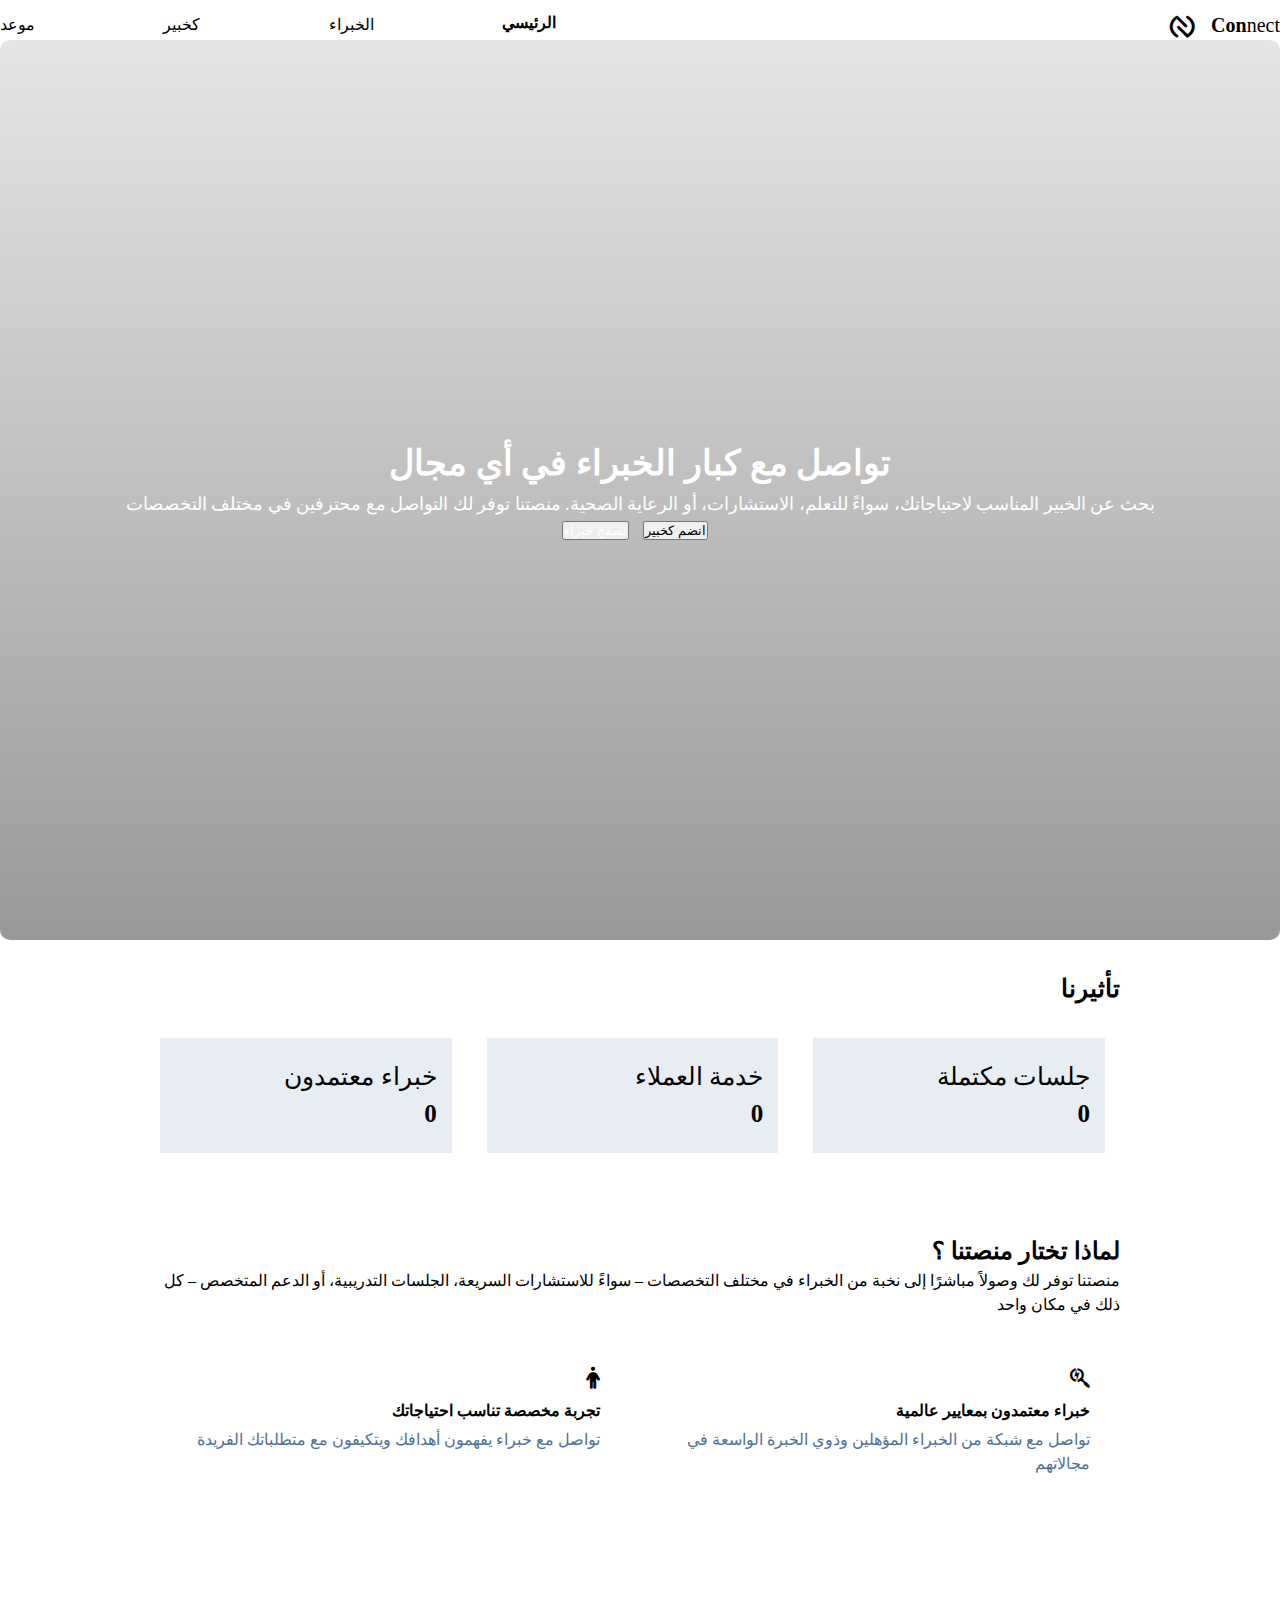
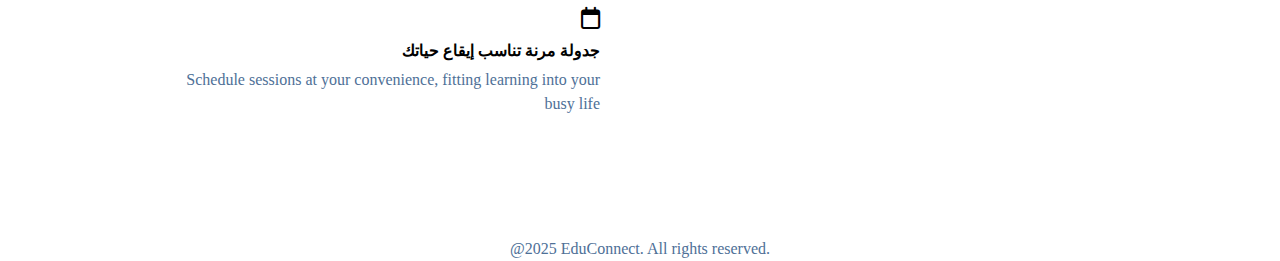
<file: index.html>
<!DOCTYPE html>
<html lang="en">
<head>
    <meta charset="UTF-8">
    <meta name="viewport" content="width=device-width, initial-scale=1.0">
    <link rel="stylesheet" href="https://cdnjs.cloudflare.com/ajax/libs/font-awesome/6.7.2/css/all.min.css"/>
    <link href="https://cdn.jsdelivr.net/npm/bootstrap@5.3.7/dist/css/bootstrap.min.css" rel="stylesheet" integrity="sha384-LN+7fdVzj6u52u30Kp6M/trliBMCMKTyK833zpbD+pXdCLuTusPj697FH4R/5mcr" crossorigin="anonymous">
    <link rel="stylesheet" href="main.css">
    <title>Home</title>
</head>
<body>
    <nav class="shadow-sm  bg-white rounded">
        <div class="container">
            <div class="logo">
                <i class="fa-brands fa-nfc-symbol"></i>
                <p><span>Con</span>nect</p>
            </div>
            <i class="fa-solid fa-bars bar"></i>
            <ul>
                <li class="active"><a href="home.html">الرئيسي</a></li>
                <li><a href="find.html">الخبراء</a></li>
                <li><a href="TecherRegister.html"> كخبير</a></li>
                <li><a href="BookSeisson.html"> موعد</a></li>
            </ul>
        </div>
    </nav>
    <div class="pic">
        <div class="contai">
            <div class="text">
                <h2>تواصل مع كبار الخبراء في أي مجال</h2>
                <p>بحث عن الخبير المناسب لاحتياجاتك، سواءً للتعلم، الاستشارات، أو الرعاية الصحية. منصتنا توفر لك التواصل مع محترفين في مختلف التخصصات</p>
                <div class="buttons">
                    <button type="button" class="btn btn-primary"><a href="find.html"> تصفح خبراء </a></button>
                    <button type="button" class="btn btn-light"><a href="TecherRegister.html">انضم كخبير</a></button>
                </div>
            </div>
        </div>
        </div>
    <div class=".container content">
        
        <div class="impact">
            <div class="container">
            <h2>تأثيرنا</h2>
            <div class="cards cc" data-cc="false">
                <div class="card">
                    <p class="title">خبراء معتمدون</p>
                    <p class="num" data-counter="1500">0</p>
                </div>
                <div class="card">
                    <p class="title">خدمة العملاء</p>
                    <p class="num" data-counter="10000">0</p>
                </div>
                <div class="card">
                    <p class="title"> جلسات مكتملة</p>
                    <p class="num" data-counter="50000">0</p>
                </div>
            </div>
            </div>
        </div>
        <div class="why">
            <div class="container">
                <div class="text">
                    <h2>لماذا تختار منصتنا ؟</h2>
                    <p>منصتنا توفر لك وصولاً مباشرًا إلى نخبة من الخبراء في مختلف التخصصات – سواءً للاستشارات السريعة، الجلسات التدريبية، أو الدعم المتخصص – كل ذلك في مكان واحد</p>
                </div>
                <div class="cards">
                    <div class="card">
                        <i class="fa-solid fa-person"></i>
                        <p>تجربة مخصصة تناسب احتياجاتك</p>
                        <span>تواصل مع خبراء يفهمون أهدافك ويتكيفون مع متطلباتك الفريدة</span>
                    </div>
                    <div class="card">
                        <i class="fa-brands fa-searchengin"></i>
                        <p>خبراء معتمدون بمعايير عالمية</p>
                        <span>تواصل مع شبكة من الخبراء المؤهلين وذوي الخبرة الواسعة في مجالاتهم</span>
                    </div>
                    <div class="card">
                        <i class="fa-regular fa-calendar"></i>
                        <p>جدولة مرنة تناسب إيقاع حياتك</p>
                        <span>Schedule sessions at your convenience, fitting learning into your busy life</span>
                    </div>
                </div>
            </div>
        </div>
    </div>
    </div>
    <div class="footer">
        <p>@2025 EduConnect. All rights reserved.</p>
    </div>
    <script src="js/main.js"></script>
    <script src="js/home.js"></script>
</body>
</html>
</file>
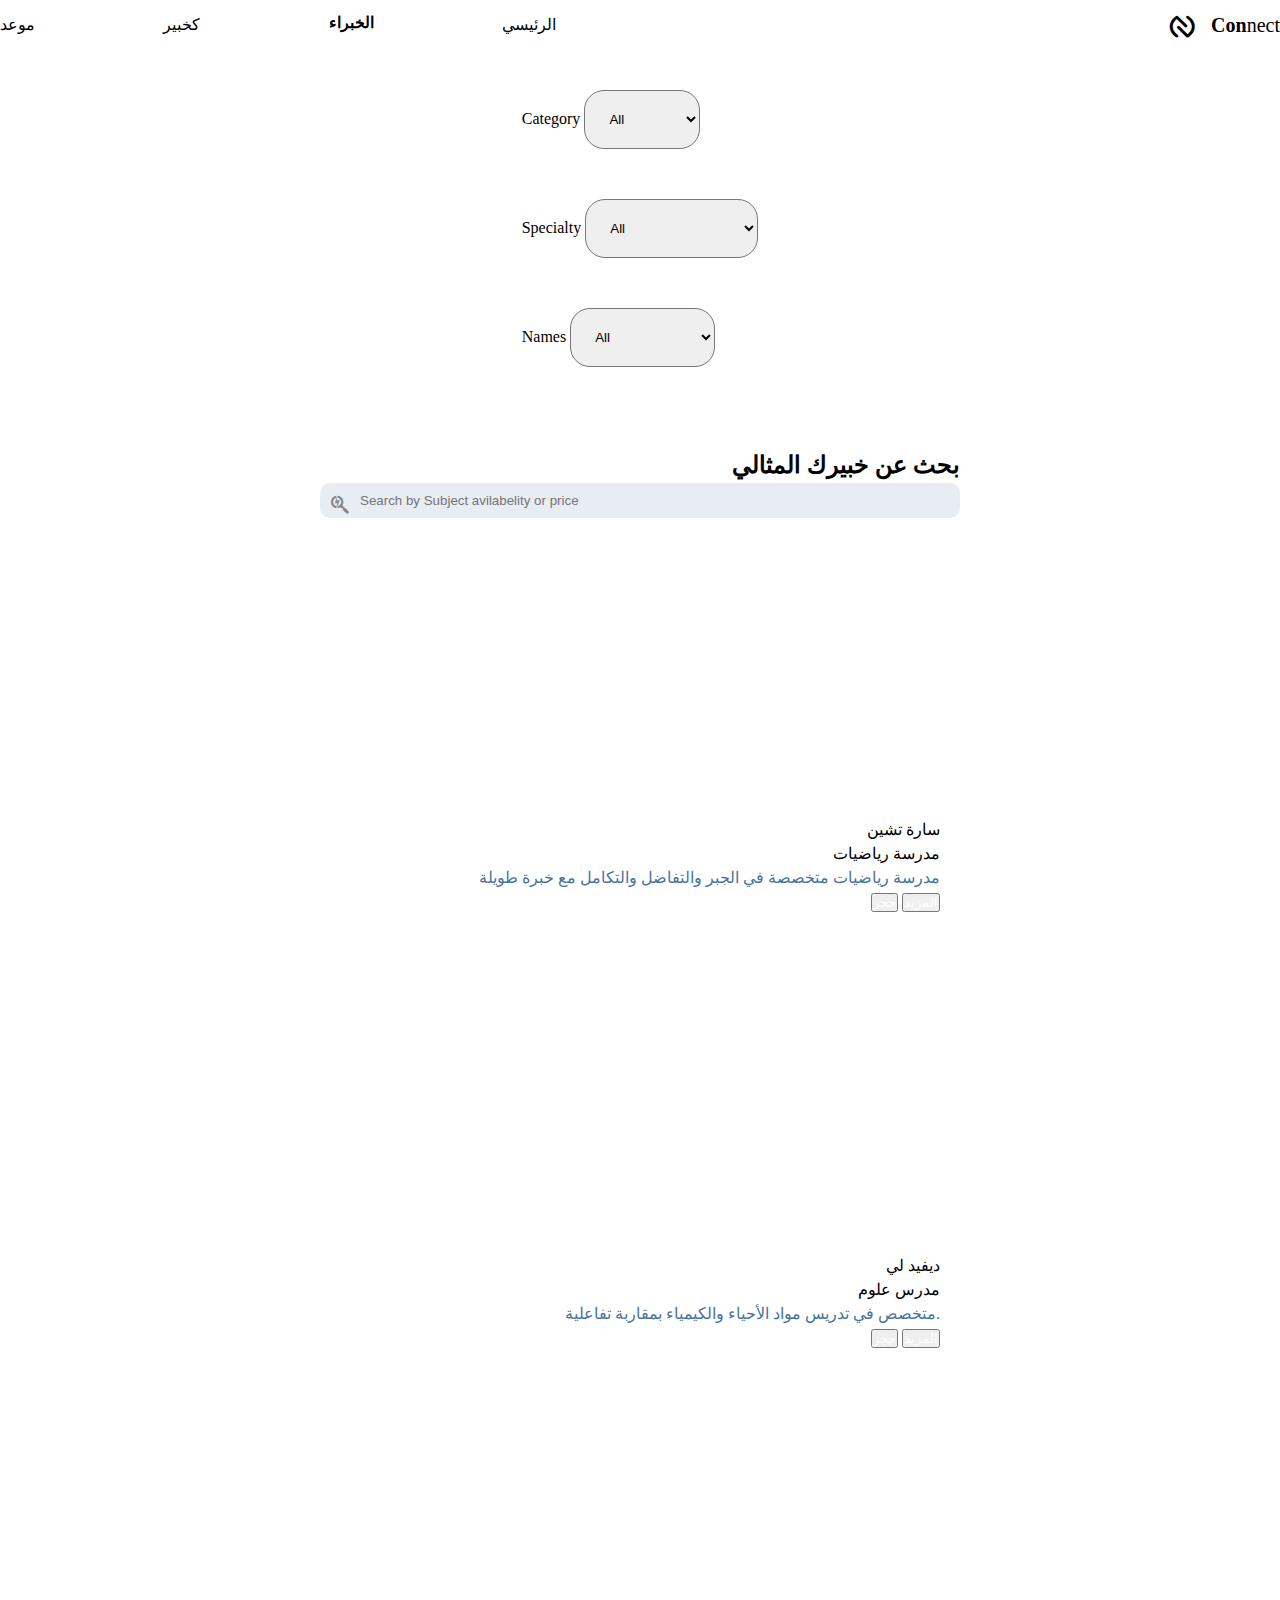
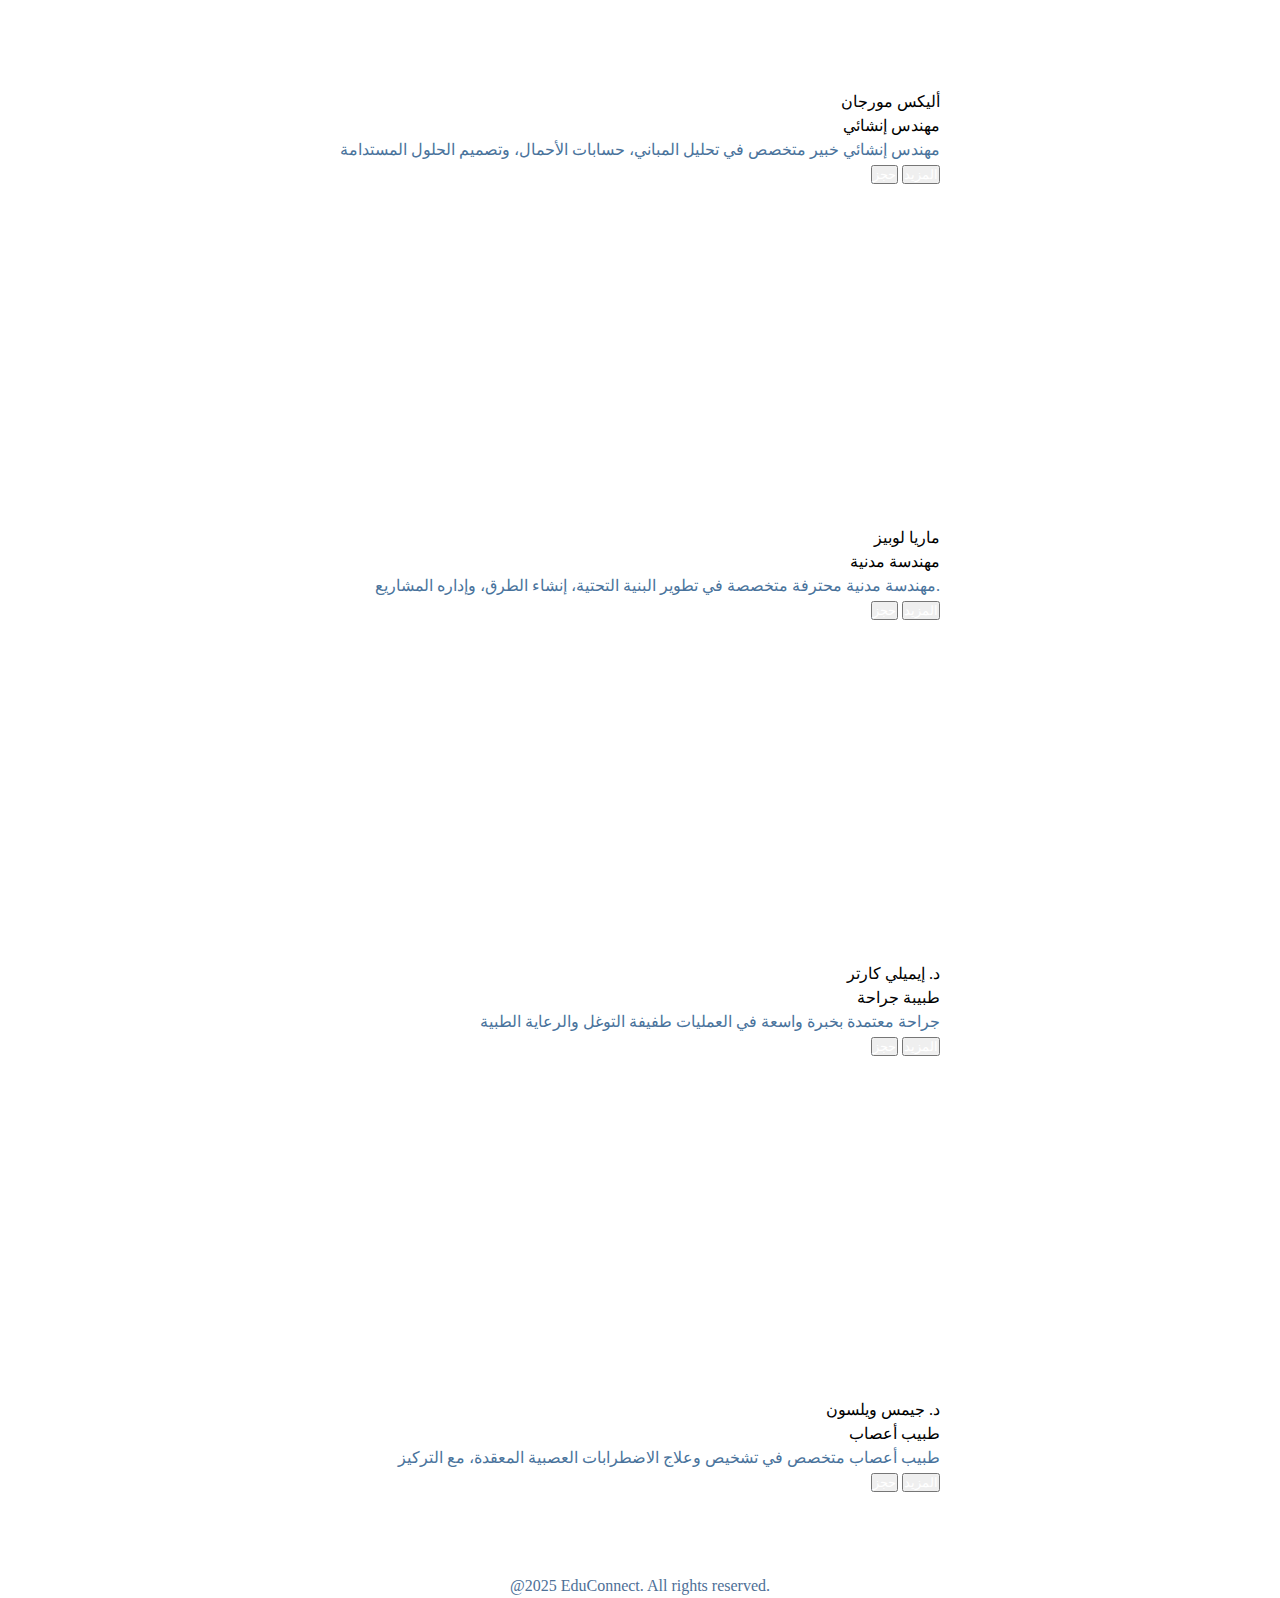
<file: find.html>
<!DOCTYPE html>
<html lang="en">
<head>
    <meta charset="UTF-8">
    <meta name="viewport" content="width=device-width, initial-scale=1.0">
    <link rel="stylesheet" href="https://cdnjs.cloudflare.com/ajax/libs/font-awesome/6.7.2/css/all.min.css"/>
    <link href="https://cdn.jsdelivr.net/npm/bootstrap@5.3.7/dist/css/bootstrap.min.css" rel="stylesheet" integrity="sha384-LN+7fdVzj6u52u30Kp6M/trliBMCMKTyK833zpbD+pXdCLuTusPj697FH4R/5mcr" crossorigin="anonymous">
    <link rel="stylesheet" href="main.css">
    <title>Techers</title>
</head>
<body>
    <nav class="shadow-sm  mb-5 bg-white rounded">
        <div class="container">
            <div class="logo">
                <i class="fa-brands fa-nfc-symbol"></i>
                <p><span>Con</span>nect</p>
            </div>
            <i class="fa-solid fa-bars bar"></i>
            <ul>
                <li ><a href="home.html">الرئيسي</a></li>
                <li class="active"><a href="find.html">الخبراء</a></li>
                <li ><a href="TecherRegister.html"> كخبير</a></li>
                <li><a href="BookSeisson.html">موعد</a></li>
            </ul>
        </div>
    </nav>
    <div class=" page pt-5">
        <div class="filter container row">
            <h2></h2>
                <div class="col-12">
                    <label for="Category" class="form-label">Category</label>
                    <select id="Category" class="form-select" >
                    <option >All</option>
                    <option data-Category="Techers">Techers</option>
                    <option  data-Category="Engineer">Engineer</option>
                    <option data-Category="doctor">doctor</option>
                    </select>
                </div>
                <div class="col-6">
                    <label for="Specialty" class="form-label">Specialty</label>
                    <select id="Specialty" class="form-select"  >
                    <option >All</option>
                    <option data-Category="Techers" data-Specialty="math Teacher">math Teacher</option>
                    <option data-Category="Techers" data-Specialty="Science Techer">Science Techer</option>
                    <option  data-Category="Engineer" data-Specialty="structural engineer">structural engineer</option>
                    <option  data-Category="Engineer" data-Specialty="Civil engineer"> Civil engineer</option>
                    <option data-Category="doctor" data-Specialty="surgeon">surgeon</option>
                    <option data-Category="doctor" data-Specialty="Neurologist"> Neurologist</option>
                    </select>
                </div>
                <div class="col-6">
                        <label for="Names" class="form-label">Names</label>
                        <select id="Names" class="form-select">
                        <option >All</option>
                        <option data-Category="Techers" data-Specialty="math Teacher" data-pname="Sarah Chen">Sarah Chen</option>
                        <option data-Category="Techers" data-Specialty="Science Techer" data-pname="David Lee">David Lee</option>
                        <option data-Category="Engineer" data-Specialty="structural engineer" data-pname="Alex Morgan">Alex Morga</option>
                        <option data-Category="Engineer" data-Specialty="Civil engineer" data-pname="Maria Lopez">Maria Lopezr</option>
                        <option data-Category="doctor" data-Specialty="surgeon" data-pname="Emily Carter">Emily Carter</option>
                        <option data-Category="doctor" data-Specialty="Neurologist" data-pname="James Wilson">James Wilson</option>
                        </select>
                    </div>
            </div>
        <div class="container content find">
            <div class="context">
                <h2>بحث عن خبيرك المثالي</h2>
                <div class="search">
                    <i class="fa-brands fa-searchengin"></i>
                    <input type="text" placeholder="Search by Subject avilabelity or price">
                </div>
            </div>
            <div class="cards">
            <div class="card shadow-sm" data-Category="Techers" data-Specialty="math Teacher" data-pname="Sarah Chen" data-filter="">
                <div class="img">
                    
                </div>
                <div class="text">
                    <p class="name"> سارة تشين</p>
                    <p class="profison"> مدرسة رياضيات</p>
                    <p class="description"> مدرسة رياضيات متخصصة في الجبر والتفاضل والتكامل مع خبرة طويلة</p>
                    <button type="button" class="btn btn-primary"><a href="BookSeisson.html">حجز </a>  </button>
                    <button type="button" class="btn btn-primary moreinfo" data-name="Sarah Chen"><a href="#">المزيد </a>  </button>
                </div>
            </div>
            <div class="card shadow-sm" data-Category="Techers" data-Specialty="Science Techer" data-pname="David Lee" data-filter="">
                <div class="img">
                    
                </div>
                <div class="text">
                    <p class="name"> ديفيد لي </p>
                    <p class="profison"> مدرس علوم </p>
                    <p class="description"> متخصص في تدريس مواد الأحياء والكيمياء بمقاربة تفاعلية.</p>
                    <button type="button" class="btn btn-primary"> <a href="BookSeisson.html">حجز</a> </button>
                    <button type="button" class="btn btn-primary moreinfo" data-name="David Lee"><a href="#">المزيد</a>  </button>
                </div>
            </div>
            <div class="card shadow-sm" data-Category="Engineer" data-Specialty="structural engineer" data-pname="Alex Morga" data-filter="">
                <div class="img">
                    
                </div>
                <div class="text">
                    <p class="name"> أليكس مورجان </p>
                    <p class="profison"> مهندس إنشائي</p>
                    <p class="description"> مهندس إنشائي خبير متخصص في تحليل المباني، حسابات الأحمال، وتصميم الحلول المستدامة</p>
                    <button type="button" class="btn btn-primary"><a href="BookSeisson.html">حجز</a>  </button>
                    <button type="button" class="btn btn-primary moreinfo" data-name="Alex Morgan"><a href="#">المزيد</a>  </button>
                </div>
            </div>
            <div class="card shadow-sm" data-Category="Engineer" data-Specialty="Civil engineer" data-pname="Maria Lopezr" data-filter="">
                <div class="img">
                    
                </div>
                <div class="text">
                    <p class="name"> ماريا لوبيز</p>
                    <p class="profison"> مهندسة مدنية</p>
                    <p class="description">مهندسة مدنية محترفة متخصصة في تطوير البنية التحتية، إنشاء الطرق، وإداره المشاريع.</p>
                    <button type="button" class="btn btn-primary"><a href="BookSeisson.html">حجز</a>  </button>
                    <button type="button" class="btn btn-primary moreinfo" data-name="Maria Lopeze"><a href="#">المزيد</a>  </button>
                </div>
            </div>
            <div class="card shadow-sm" data-Category="doctor" data-Specialty="surgeon" data-pname="Emily Carter" data-filter="">
                <div class="img">
                    
                </div>
                <div class="text">
                    <p class="name"> د. إيميلي كارتر</p>
                    <p class="profison"> طبيبة جراحة</p>
                    <p class="description">جراحة معتمدة بخبرة واسعة في العمليات طفيفة التوغل والرعاية الطبية </p>
                    <button type="button" class="btn btn-primary"><a href="BookSeisson.html">حجز</a>  </button>
                    <button type="button" class="btn btn-primary moreinfo" data-name="Emily Carter"><a href="#">المزيد</a>  </button>
                </div>
            </div>
            <div class="card shadow-sm" data-Category="doctor" data-Specialty="Neurologist" data-pname="James Wilson" data-filter="">
                <div class="img">
                    
                </div>
                <div class="text">
                    <p class="name"> د. جيمس ويلسون</p>
                    <p class="profison"> طبيب أعصاب</p>
                    <p class="description">طبيب أعصاب متخصص في تشخيص وعلاج الاضطرابات العصبية المعقدة، مع التركيز</p>
                    <button type="button" class="btn btn-primary"><a href="BookSeisson.html">حجز</a>  </button>
                    <button type="button" class="btn btn-primary moreinfo" data-name="James Wilson"><a href="#">المزيد</a>  </button>
                </div>
            </div>
        </div>
        </div>
        <div class="moreInfo m-one" data-iname="Sarah Chen">
            <div class="context">
                <i class="fa-solid fa-circle-xmark xmarker"></i>
                <div class="container">
                    <div class="header">
                        <div class="leftcon">
                            <div class="img">
                            </div>
                            <div class="text">
                                <h2>الدكتورة سارة تشين</h2>
                                <span>دكتوراه في الرياضيات | خبرة تدريس تزيد عن 10 سنوات <br> تدرّس: التفاضل والتكامل، الجبر، الهندسة | تقييم 4.9 نجوم (120 تقييمًا) </span>
                            </div>
                        </div>
                        <div class="rightcon">
                            <button type="button" class="btn btn-primary"><a href="BookSeisson.html">حجز</a>  </button>
                        </div>
                    </div>
                    <div class="navm">
                        <ul>
                            <li>معلومات</li>
                            <li>تقييم</li>
                        </ul>
                    </div>
                    <div class="about">
                        <h2>معلومات</h2>
                        <p>
الدكتورة سارة تشين هي مُعلمة رياضيات خبيرة حاصلة على درجة الدكتوراه من جامعة ستانفورد. تتخصص في تبسيط المفاهيم الرياضية المعقدة وجعلها جذابة لجميع المستويات. فلسفتها التعليمية تركز على التعلم المخصص وتعزيز الفهم العميق للموضوع.</p>
                    </div>
                    <div class="reviews">
                        <div class="leftr">
                            <h4>4.9</h4>
                            <ul>
                                <li><i class="fa-solid fa-star"></i></li>
                                <li><i class="fa-solid fa-star"></i></li>
                                <li><i class="fa-solid fa-star"></i></li>
                                <li><i class="fa-solid fa-star"></i></li>
                                <li><i class="fa-regular fa-star"></i></li>
                            </ul>
                            <span>120 تقييمًا  </span>
                        </div>
                        <div class="rightr">
                            <div></div>
                            <div></div>
                            <div></div>
                            <div></div>
                            <div></div>
                        </div>
                    </div>
                </div>
            </div>
        </div>
        <div class="moreInfo m-two" data-iname="David Lee">
            <div class="context">
                <i class="fa-solid fa-circle-xmark xmarker"></i>
                <div class="container">
                    <div class="header">
                        <div class="leftcon">
                            <div class="img">
                            </div>
                            <div class="text">
                                <h2>ديفيد لي</h2>
                                <span>أستاذ الكيمياء العضوية | 15+ سنة خبرة بحثية وتعليمية </span>
                            </div>
                        </div>
                        <div class="rightcon">
                            <button type="button" class="btn btn-primary"><a href="BookSeisson.html">حجز</a>  </button>
                        </div>
                    </div>
                    <div class="navm">
                        <ul>
                            <li>معلومات</li>
                            <li>تقييم</li>
                        </ul>
                    </div>
                    <div class="about">
                        <h2>معلومات</h2>
                        <p>الدكتورة سارة تشين هي مُعلمة رياضيات خبيرة حاصلة على درجة الدكتوراه من جامعة ستانفورد. تتخصص في تبسيط المفاهيم الرياضية المعقدة وجعلها جذابة لجميع المستويات. فلسفتها التعليمية تركز على التعلم المخصص وتعزيز الفهم العميق للموضوع.</p>
                    </div>
                    <div class="reviews">
                        <div class="leftr">
                            <h4>4.7</h4>
                            <ul>
                                <li><i class="fa-solid fa-star"></i></li>
                                <li><i class="fa-solid fa-star"></i></li>
                                <li><i class="fa-solid fa-star"></i></li>
                                <li><i class="fa-solid fa-star"></i></li>
                                <li><i class="fa-regular fa-star"></i></li>
                            </ul>
                            <span>100 تقييمات</span>
                        </div>
                        <div class="rightr">
                            <div></div>
                            <div></div>
                            <div></div>
                            <div></div>
                            <div></div>
                        </div>
                    </div>
                </div>
            </div>
        </div>
    </div>
    <div class="footer">
        <p>@2025 EduConnect. All rights reserved.</p>
    </div>
    <script src="js/main.js"></script>
    <script src="js/find.js"></script>
</body>
</html>
</file>
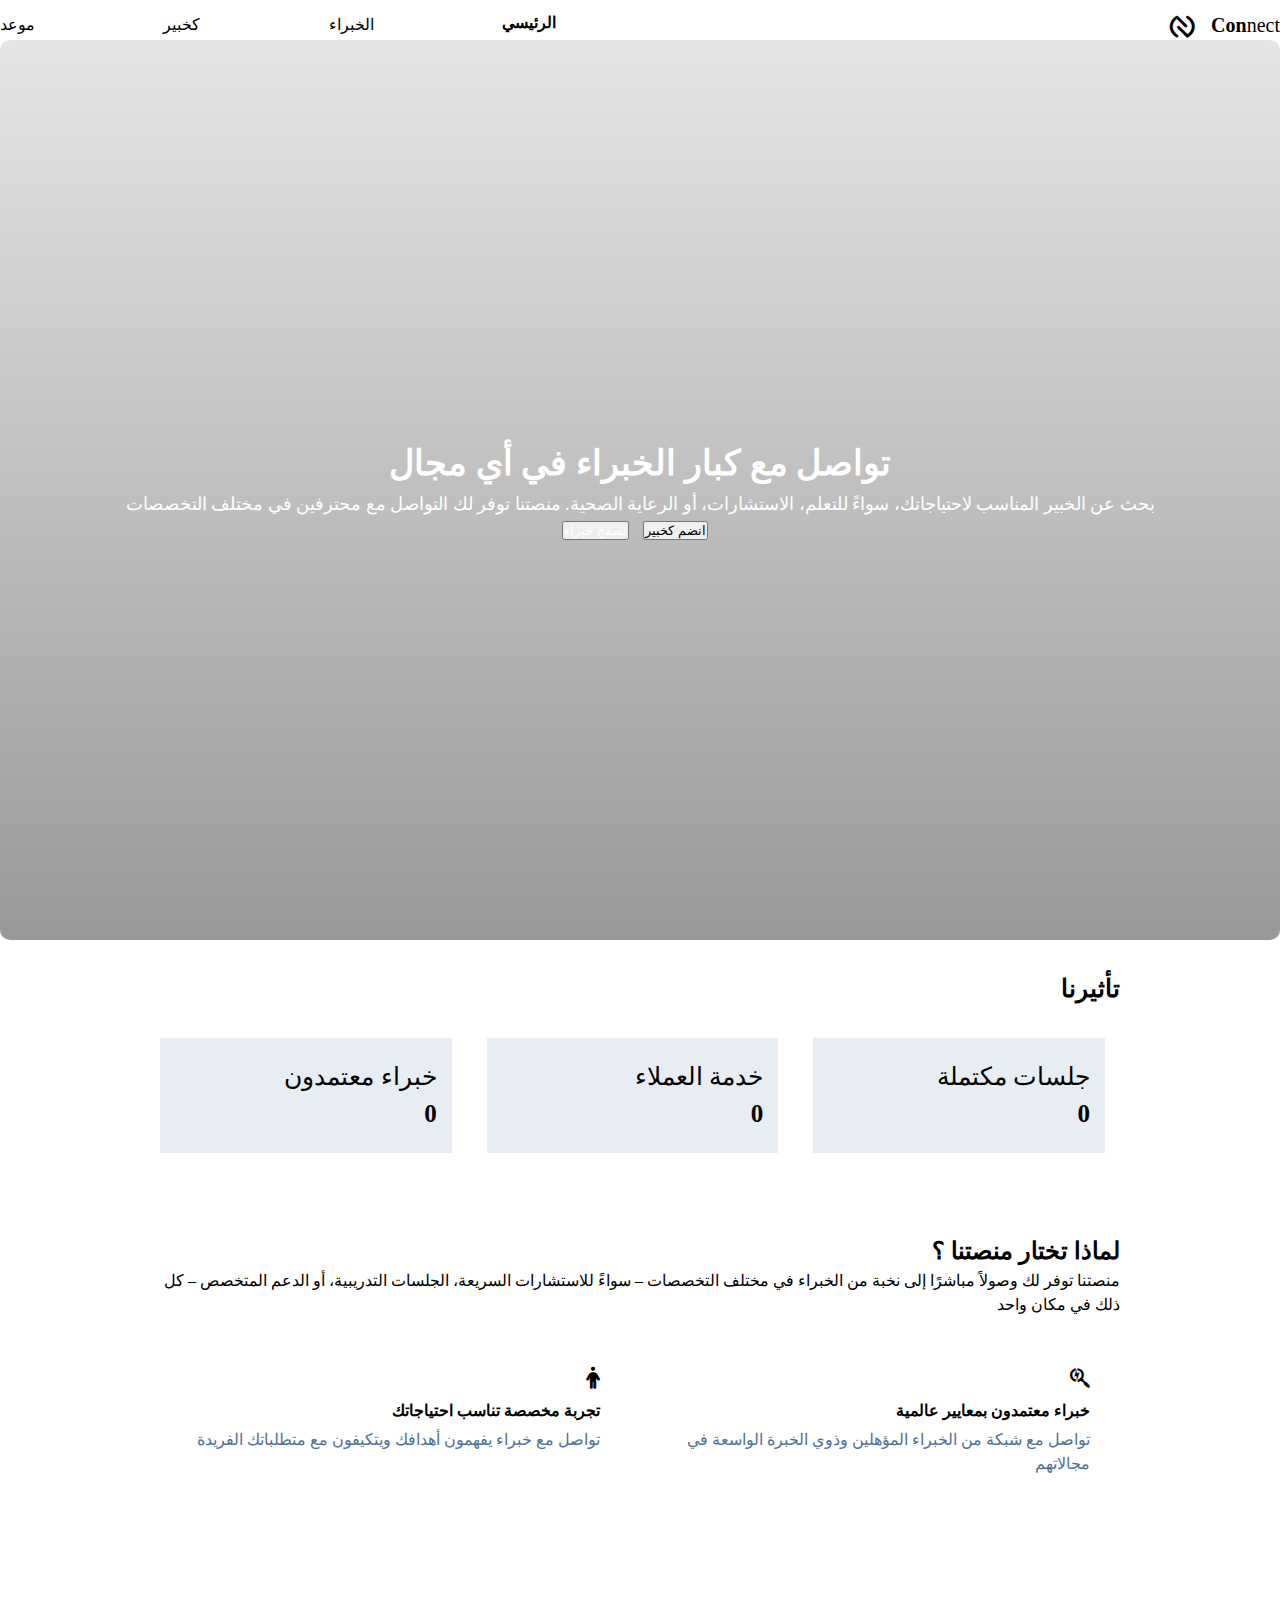
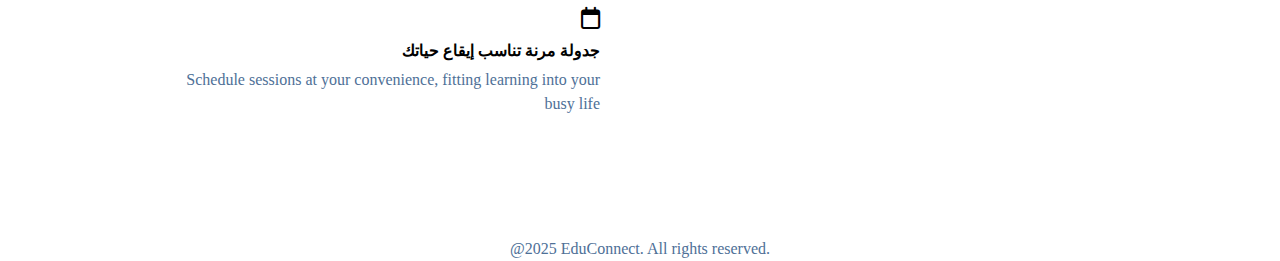
<file: home.html>
<!DOCTYPE html>
<html lang="en">
<head>
    <meta charset="UTF-8">
    <meta name="viewport" content="width=device-width, initial-scale=1.0">
    <link rel="stylesheet" href="https://cdnjs.cloudflare.com/ajax/libs/font-awesome/6.7.2/css/all.min.css"/>
    <link href="https://cdn.jsdelivr.net/npm/bootstrap@5.3.7/dist/css/bootstrap.min.css" rel="stylesheet" integrity="sha384-LN+7fdVzj6u52u30Kp6M/trliBMCMKTyK833zpbD+pXdCLuTusPj697FH4R/5mcr" crossorigin="anonymous">
    <link rel="stylesheet" href="main.css">
    <title>Home</title>
</head>
<body>
    <nav class="shadow-sm  bg-white rounded">
        <div class="container">
            <div class="logo">
                <i class="fa-brands fa-nfc-symbol"></i>
                <p><span>Con</span>nect</p>
            </div>
            <i class="fa-solid fa-bars bar"></i>
            <ul>
                <li class="active"><a href="home.html">الرئيسي</a></li>
                <li><a href="find.html">الخبراء</a></li>
                <li><a href="TecherRegister.html"> كخبير</a></li>
                <li><a href="BookSeisson.html"> موعد</a></li>
            </ul>
        </div>
    </nav>
    <div class="pic">
        <div class="contai">
            <div class="text">
                <h2>تواصل مع كبار الخبراء في أي مجال</h2>
                <p>بحث عن الخبير المناسب لاحتياجاتك، سواءً للتعلم، الاستشارات، أو الرعاية الصحية. منصتنا توفر لك التواصل مع محترفين في مختلف التخصصات</p>
                <div class="buttons">
                    <button type="button" class="btn btn-primary"><a href="find.html"> تصفح خبراء </a></button>
                    <button type="button" class="btn btn-light"><a href="TecherRegister.html">انضم كخبير</a></button>
                </div>
            </div>
        </div>
        </div>
    <div class=".container content">
        
        <div class="impact">
            <div class="container">
            <h2>تأثيرنا</h2>
            <div class="cards cc" data-cc="false">
                <div class="card">
                    <p class="title">خبراء معتمدون</p>
                    <p class="num" data-counter="1500">0</p>
                </div>
                <div class="card">
                    <p class="title">خدمة العملاء</p>
                    <p class="num" data-counter="10000">0</p>
                </div>
                <div class="card">
                    <p class="title"> جلسات مكتملة</p>
                    <p class="num" data-counter="50000">0</p>
                </div>
            </div>
            </div>
        </div>
        <div class="why">
            <div class="container">
                <div class="text">
                    <h2>لماذا تختار منصتنا ؟</h2>
                    <p>منصتنا توفر لك وصولاً مباشرًا إلى نخبة من الخبراء في مختلف التخصصات – سواءً للاستشارات السريعة، الجلسات التدريبية، أو الدعم المتخصص – كل ذلك في مكان واحد</p>
                </div>
                <div class="cards">
                    <div class="card">
                        <i class="fa-solid fa-person"></i>
                        <p>تجربة مخصصة تناسب احتياجاتك</p>
                        <span>تواصل مع خبراء يفهمون أهدافك ويتكيفون مع متطلباتك الفريدة</span>
                    </div>
                    <div class="card">
                        <i class="fa-brands fa-searchengin"></i>
                        <p>خبراء معتمدون بمعايير عالمية</p>
                        <span>تواصل مع شبكة من الخبراء المؤهلين وذوي الخبرة الواسعة في مجالاتهم</span>
                    </div>
                    <div class="card">
                        <i class="fa-regular fa-calendar"></i>
                        <p>جدولة مرنة تناسب إيقاع حياتك</p>
                        <span>Schedule sessions at your convenience, fitting learning into your busy life</span>
                    </div>
                </div>
            </div>
        </div>
    </div>
    </div>
    <div class="footer">
        <p>@2025 EduConnect. All rights reserved.</p>
    </div>
    <script src="js/main.js"></script>
    <script src="js/home.js"></script>
</body>
</html>
</file>
<file: main.css>
html{
    scroll-behavior: smooth;
}
body{
    margin: 0;
    padding: 0;
    line-height: 1.5;
    font-size: 16px;
    font-family: 'Popping' sans-serif;
}

*{
    margin: 0;
    padding: 0;
    outline: none;
    text-decoration: none;
    box-sizing: border-box;
}
::before,::after{
    box-sizing: border-box;
}
ul{
    list-style: none;
}
/* start home */
/* nav start */

nav .container{
    display: flex;
    flex-direction: row-reverse;
    justify-content: space-between;
    align-items: center;
    padding-top: 10px;
    position: relative;
}
nav .container .logo{
    display: flex;
    justify-content: flex-end;
    flex: 20%;
}

nav .container .logo i{
    font-size: 25px;
    margin-right: 15px;
    margin-top: 5px;
}
nav .container .logo p{
    font-size: 20px;
    text-align: center;
}
nav .container .logo p span{
    font-weight: bold;
}
nav .container ul{
    display: flex;
    flex-direction: row-reverse;
    justify-content: space-between;
    align-items: center;
    flex: 10%;
}
nav .container ul li{
    margin-right: 20px;
}
nav .container ul li.active{
    font-weight: bold;
    padding-bottom: 5px;
}
nav .container ul li:hover{
    font-weight: bold;
    padding-bottom: 5px;
    transition: all 0.15s ease;
}
nav .container ul li a{
    text-decoration: none;
    color: black;
    cursor: pointer;
}
nav .container > i{
    display: none;
    font-size: 25px;
    margin-bottom: 16px;
}

@media (max-width: 768px) { 
        nav .container > i{
            display: flex;
        }
        nav .container ul {
            display: none;
    }
        nav .container >  ul li{
            padding: 30px;
            text-align: center;
            border-bottom: 1px solid white;
            color: white;
        }
        nav .container >  ul li:last-child{
            border-bottom: none;
        }
        nav .container ul li.active{
            font-weight: bold;
            padding-bottom: 30px;
        }
        nav .container ul li:hover{
            font-weight: bold;
            padding-bottom: 30px;
            transition: all 0.15s ease;
        }
        nav .container >  ul li a{
            font-size: 18px;
            color: white;
        }
        }
        nav .container .small{
            display: block ;
            position: absolute;
            left: 0px;
            top: 70px;
            width: 100%;
            z-index: 4;
            background-color: #000000cf;
            border-radius: 5px;
        }
/* nav end */
/* start content */
.content{
    max-width: 960px;
    margin: auto;
}
/* start pic */
.pic {
    height: 100vh;
}
.pic > .contai{
    width: 100%;
    height: 100%;
    background-repeat: no-repeat;
    background-image: linear-gradient(rgba(0, 0, 0, 0.1) 0%, rgba(0, 0, 0, 0.4) 100%), url(https://lh3.googleusercontent.com/aida-public/[base64]);
    background-size: cover;
    border-radius: 10px;
    background-position:center;
    display: flex;
    justify-content: center;
    align-items: center;
    gap: 1.5rem;
    margin: 0px;
    padding: 0px;
    
}
.pic > .contai .buttons button a{
    text-decoration: none;
    color: white;
}
.pic > .contai .buttons button:nth-last-child(1) a{
    text-decoration: none;
    color: black;
}
    .pic > .contai .text{
        color: white;
        text-align: center;
    }
     .pic > .contai .text h2{
        font-size: 35px;
        font-weight: bold;
    }
     .pic > .contai .text p{
        font-size: 18px;
    }
     .pic > .contai .buttons button{
        margin-right: 10px;
    }
/* end pic */
/* start impact */
    .content .impact h2{
        font-size: 25px;
        margin-top: 30px;
        text-align: end;
    }
    .content .impact .cards {
        display: flex;
        justify-content: space-between;
        text-align: end;
        flex-wrap: wrap;
        align-items: center;
        margin-top: 30px;
    }
    .content .impact .cards .card{
        flex: 1;
        margin-right: 15px;
        margin-bottom: 20px;
        padding: 20px 15px;
        background-color: rgb(231 237 243 / var(--tw-bg-opacity, 1));
        border: none;
        min-width: 280px;
    }
    .content .impact .cards .card p{
        margin-bottom: 0px;
        font-size: 25px;
    }
    .content .impact .cards .card .title{
        font-weight: 400;
    }
    .content .impact .cards .card .num{
        font-weight: bold;
        font-size: 25px;

    }
/* end impact */
    /* start why */
    .why{
        margin-top: 60px;
        text-align: end ;
    }
    .why .text h2{
        font-weight: bold;
        text-align: end;
    }
    .why .cards{
        display: flex;
        justify-content: space-between;
        flex-direction: row-reverse;
        align-items: center;
        margin-top: 30px;
        flex-wrap: wrap-reverse;
    } 
    .why .cards .card{
        flex: 1;
        margin-right: 15px;
        padding: 20px 15px;
        min-height: 200px;
        min-width: 280px;
        margin-bottom: 20px;
    }
    .why .cards .card i{
        font-size: 22px;
        margin-bottom: 10px;
    }
    .why .cards .card p{
        font-weight: bold;
        margin-bottom: 5px;
    }
    .why .cards .card span{
        color: rgb(78 112 151 / var(--tw-text-opacity, 1));
    }
    /* end why */
/* end content */
/* start footer */
.footer{
    text-align: center;
    color: rgb(78 112 151 / var(--tw-text-opacity, 1));
    padding-top: 30px;
}
/* end footer */
/* end home */
/* start find */
.find{
    max-width: 1200px;
    margin: auto;
}
/* start page */
.page{
    display: flex;
    justify-content: space-between;
    position: relative;
    flex-direction: column;
}
/* .page{
@media (max-width: 768px){
    }
    .filter {
        margin: auto;
    }
} */
/* end page */
/* start filter */
    .filter{
        flex-basis: 30%;
        margin: 0px;
        padding: 40px;
        max-width: 1200px;
        margin: auto;
    }
    .filter > div{
        margin-bottom: 40px;
    }
    .filter > div select{
        padding: 20px;
        border-radius: 20px;
        margin-top: 10px;
    }
/* end filter */
/* start content */
    .content{
        flex-basis: 60%;
        
    }
/* end content */
/* start context */
    .content .context{  
        margin-bottom: 30px;
        text-align: end;
        
    }
    .content .context .search{
        position: relative;
    }
    .content .context .search input{
        min-width: 100%;
        padding: 10px 40px;
        border-radius: 10px;
        border: none;
        background-color: #E7edf3;
    }
    .content .context .search i{
        color: #858688;
        font-size: 20px;
        position: absolute;
        top: 22px;
        left: 20px;
        transform: translate(-50%,-50%);
    }
    /* end context */
    /* start cards */
    .content .cards{
        display: grid;
        grid-template-columns: repeat(auto-fill,minmax(320px,1fr));
        gap: 20px;
    }
    .content .card{
        text-align: end;
        margin-bottom: 30px;
         position: relative;       /* Move this out of hover */
        bottom: 0;                /* Initial state */
        transition: all 0.3s ease;
    }
    .content .cards .card .text{
        padding: 20px;
    }
    .content .cards .card .text .description{
        color: rgb(73 115 156 / var(--tw-text-opacity, 1));
    }
    .content .cards .card .img{
        background-position: center;
        background-repeat: no-repeat;
        height: 250px;
        background-size: cover;
        
    }
    .content .cards .card:hover{
        bottom: 15px;
    }
    .content .cards .card:nth-child(1) .img{
        background-image: url(https://lh3.googleusercontent.com/aida-public/[base64]);
        
    }
    .content .cards .card:nth-child(2) .img{
        background-image: url(https://lh3.googleusercontent.com/aida-public/[base64]);
}
.content .cards .card:nth-child(3) .img{
        background-image: url(https://lh3.googleusercontent.com/aida-public/[base64])
}
.content .cards .card:nth-child(4) .img{
    background-image: url(https://lh3.googleusercontent.com/aida-public/[base64])
}
.content .cards .card:nth-child(5) .img{
        background-image: url(https://lh3.googleusercontent.com/aida-public/[base64]);
    }
    .content .cards .card:nth-child(6) .img{
        background-image: url(https://lh3.googleusercontent.com/aida-public/[base64]);
}
.content .cards .card  button a{
    text-decoration: none;
    color: white;
}
    /* end cards */
    /* start more info */
    .moreInfo{
        display: none;
        position: absolute;
        left: 0px;
        top: 0px;
        width: 100%;
        height: 100%;
        background-color: #00000024;
        z-index: 10;
        transition: all 0.3s ease;
    }
    .xmarker{
        position: absolute;
        right: 0px;
        top: 0px;
        font-size: 22px;
        cursor: pointer;
    }
    .moreInfo .context{
        background-color: white;
        max-width: 1200px;
        margin: auto;
        margin-top: 60px;
        padding: 30px 20px;
        border-radius: 10px;
        position: relative;
    }
    .moreInfo .context .header{
        display: flex;
        justify-content: space-between;
        flex-direction: row-reverse;
        align-items: center;
    }
    .moreInfo .context .header .leftcon{
        display: flex;
        flex-direction: row-reverse;
        align-items: center;
        text-align: end;
        flex-basis: 95%;
    }
    .moreInfo .context .header .leftcon .img{
        width: 100px;
        height: 100px;
        border-radius: 50%;
        margin-left: 30px;
        background-position: center;
        background-repeat: no-repeat;
        background-size: cover;
    }
    .m-one .context .header .leftcon .img{
        background-image: url(https://lh3.googleusercontent.com/aida-public/[base64]);
    }
    .m-two .context .header .leftcon .img{
        background-image: url(https://lh3.googleusercontent.com/aida-public/[base64]);
    }
    .moreInfo .context .header .leftcon .text span{
        color: rgb(73 115 156 / var(--tw-text-opacity, 1));
        max-width: 150px;
        text-wrap: wrap;
    }
    .moreInfo .context .header .rightcon button a{
        text-decoration: none;
        color: white;
    }
    .moreInfo .context .navm ul{
        display: flex;
        justify-content: flex-end;
        margin: 0px;
        padding: 0px;
        margin-top: 30px;
        margin-bottom: 30px;
        padding-bottom: 30px;
        border-bottom: 1px solid rgb(206 219 232 / var(--tw-border-opacity, 1));
    }
    .moreInfo .context .navm ul li:first-child{
        margin-right: 30px;
        cursor: pointer;
        font-weight: bold;
        position: relative;
    }
    .moreInfo .context .navm ul li:first-child::before{
        content: "";
        position: absolute;
        left: 0px;
        bottom: -30px;
        width: 40px;
        height: 2px;
        background-color: rgb(73 115 156 / var(--tw-text-opacity, 1));
    }
    .moreInfo .context .about{
        text-align: end;
    }
    .moreInfo .context .about p{
        font-weight: 500;
    }
    .moreInfo .context .reviews .leftr{
        text-align: center;
    }
    .moreInfo .context .reviews .leftr h4 {
        font-size: 26px;
        font-weight: bold
    }
    .moreInfo .context .reviews{
        display: flex;
        flex-direction: row-reverse;
        align-items: center;
        justify-content: space-around;
    }
    .moreInfo .context .reviews ul{
        display: flex;
        margin: 0px;
        padding: 0px;
        margin-bottom: 10px;
    }
    .moreInfo .context .reviews ul li i{
        color: rgb(61 152 244 / var(--tw-bg-opacity, 1));
    }
    .moreInfo .context .reviews .rightr{
        flex-basis: 60%;
        padding: 20px;
    }
    .moreInfo .context .reviews .rightr div{
        max-width: 450px;
        height: 10px;
        border-radius: 15px;
        background-color: rgb(206 219 232 / var(--tw-bg-opacity, 1));
        margin-bottom: 35px;
        position: relative;
    }
    .moreInfo .context .reviews .rightr div::after{
        content: "";
        position: absolute;
        left: 0px;
        top: 0px;
        background-color: rgb(61 152 244 / var(--tw-bg-opacity, 1));
        height: 100%;
    }
    .m-one .context .reviews .rightr div:nth-child(1):after{
        width: 80%;
    }
    .m-one .context .reviews .rightr div:nth-child(2)::after{
        width: 90%;
    }
    .m-one .context .reviews .rightr div:nth-child(3)::after{
        width: 60%;
    }
    .m-one .context .reviews .rightr div:nth-child(4)::after{
        width: 95%;
    }
    .m-one .context .reviews .rightr div:nth-child(5)::after{
        width: 69%;
    }
    .m-two .context .reviews .rightr div:nth-child(1):after{
        width: 90%;
    }
    .m-two .context .reviews .rightr div:nth-child(2)::after{
        width: 83%;
    }
    .m-two .context .reviews .rightr div:nth-child(3)::after{
        width: 80%;
    }
    .m-two .context .reviews .rightr div:nth-child(4)::after{
        width: 45%;
    }
    .m-two .context .reviews .rightr div:nth-child(5)::after{
        width: 50%;
    }
    .moreInfo .context .reviews .rightr div::before{
        position: absolute;
        right: 0px;
        top: -23px;
    }
    .moreInfo .context .reviews .rightr div:nth-child(1):before{
        content: "80%";
    }
    .moreInfo .context .reviews .rightr div:nth-child(2):before{
        content: "90%";
    }
    .moreInfo .context .reviews .rightr div:nth-child(3):before{
        content: "60%";
    }
    .moreInfo .context .reviews .rightr div:nth-child(4):before{
        content: "95%";
    }
    .moreInfo .context .reviews .rightr div:nth-child(5):before{
        content: "69%";
    }
    /* end more info */
/* end find */
/* start TecherRegister */
    .register{
        text-align: end;
    }
    .register form input,.register form textarea{
        text-align: end;
    }
    .btt{
        display: flex;
        justify-content: end;
    }
    
    @media (max-width: 995px) { 
        form{
            padding: 40px;
        }
        .register form .row{
            flex-direction: column;
        }
    }
/* end TecherRegister */
/* start session */
.seission{
    text-align: end;
}
.seission .row{
    justify-content: flex-end;
}
</file>
